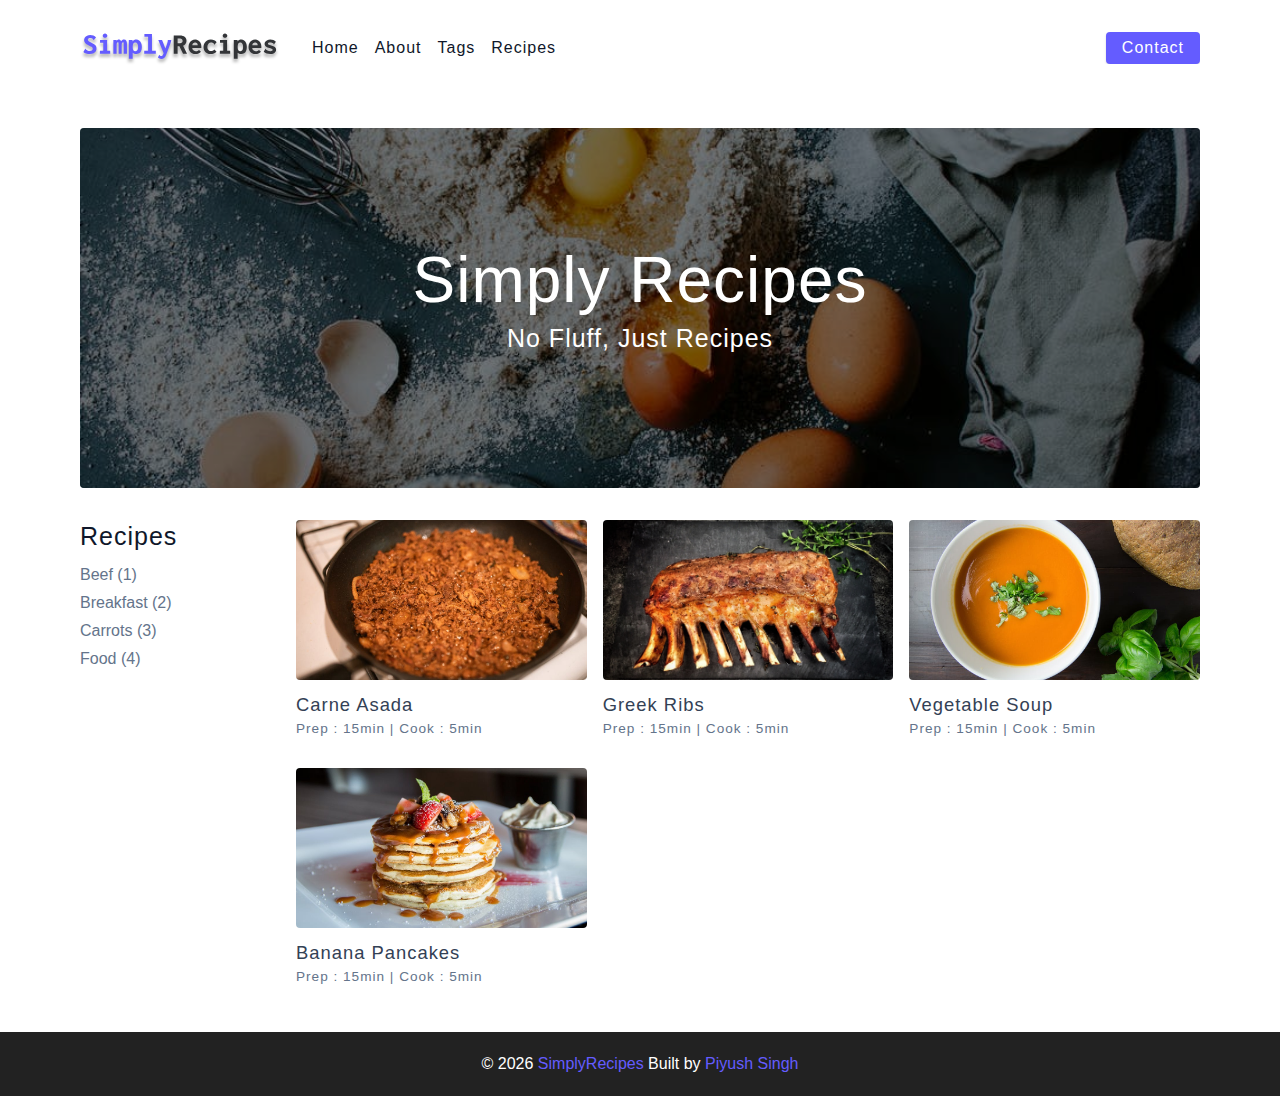
<file: index.html>
<!DOCTYPE html>
<html lang="en">

<head>
  <meta charset="UTF-8" />
  <meta http-equiv="X-UA-Compatible" content="IE=edge" />
  <meta name="viewport" content="width=device-width, initial-scale=1.0" />
  <title>Simply Recipes</title>
  <link rel="shortcut icon" href="./assets/favicon.ico" type="image/x-icon" />
  <link rel="stylesheet" href="./css/normalize.css" />
  <link rel="stylesheet" href="https://cdnjs.cloudflare.com/ajax/libs/font-awesome/5.14.0/css/all.min.css" />
  <link rel="stylesheet" href="./css/main.css" />
</head>

<body>
  <nav class="navbar">
    <div class="nav-center">
      <div class="nav-header">
        <a href="index.html" class="nav-logo">
          <img src="./assets/logo.svg" alt="simply recipes" />
        </a>
        <button class="nav-btn btn">
          <i class="fas fa-align-justify"></i>
        </button>
      </div>
      <div class="nav-links">
        <a href="index.html" class="nav-link"> home </a>
        <a href="about.html" class="nav-link"> about </a>
        <a href="tags.html" class="nav-link"> tags </a>
        <a href="recipes.html" class="nav-link"> recipes </a>

        <div class="nav-link contact-link">
          <a href="contact.html" class="btn"> contact </a>
        </div>
      </div>
    </div>
  </nav>

  <main class="page">
    <header class="hero">
      <div class="hero-container">
        <div class="hero-text">
          <h1>simply recipes</h1>
          <h4>no fluff, just recipes</h4>
        </div>
      </div>
    </header>
    <section class="recipes-container">
      <div class="tags-container">
        <h4>recipes</h4>
        <div class="tags-list">
          <a href="tag-template.html">Beef (1)</a>
          <a href="tag-template.html">Breakfast (2)</a>
          <a href="tag-template.html">Carrots (3)</a>
          <a href="tag-template.html">Food (4)</a>
        </div>
      </div>
      <div class="recipes-list">
        <a href="single-recipe.html" class="recipe">
          <img src="./assets/recipes/recipe-1.jpeg" class="img recipe-img" alt="" />
          <h5>Carne Asada</h5>
          <p>Prep : 15min | Cook : 5min</p>
        </a>
        <a href="single-recipe.html" class="recipe">
          <img src="./assets/recipes/recipe-2.jpeg" class="img recipe-img" alt="" />
          <h5>Greek Ribs</h5>
          <p>Prep : 15min | Cook : 5min</p>
        </a>
        <a href="single-recipe.html" class="recipe">
          <img src="./assets/recipes/recipe-3.jpeg" class="img recipe-img" alt="" />
          <h5>Vegetable Soup</h5>
          <p>Prep : 15min | Cook : 5min</p>
        </a>
        <a href="single-recipe.html" class="recipe">
          <img src="./assets/recipes/recipe-4.jpeg" class="img recipe-img" alt="" />
          <h5>Banana Pancakes</h5>
          <p>Prep : 15min | Cook : 5min</p>
        </a>
      </div>
    </section>
  </main>

  <footer class="page-footer">
    <p>
      &copy; <span id="date"></span>
      <span class="footer-logo">SimplyRecipes</span> Built by
      <a href="https://www.piyushsingh.com/">Piyush Singh</a>
    </p>
  </footer>
  <script src="./js/app.js"></script>
</body>

</html>
</file>
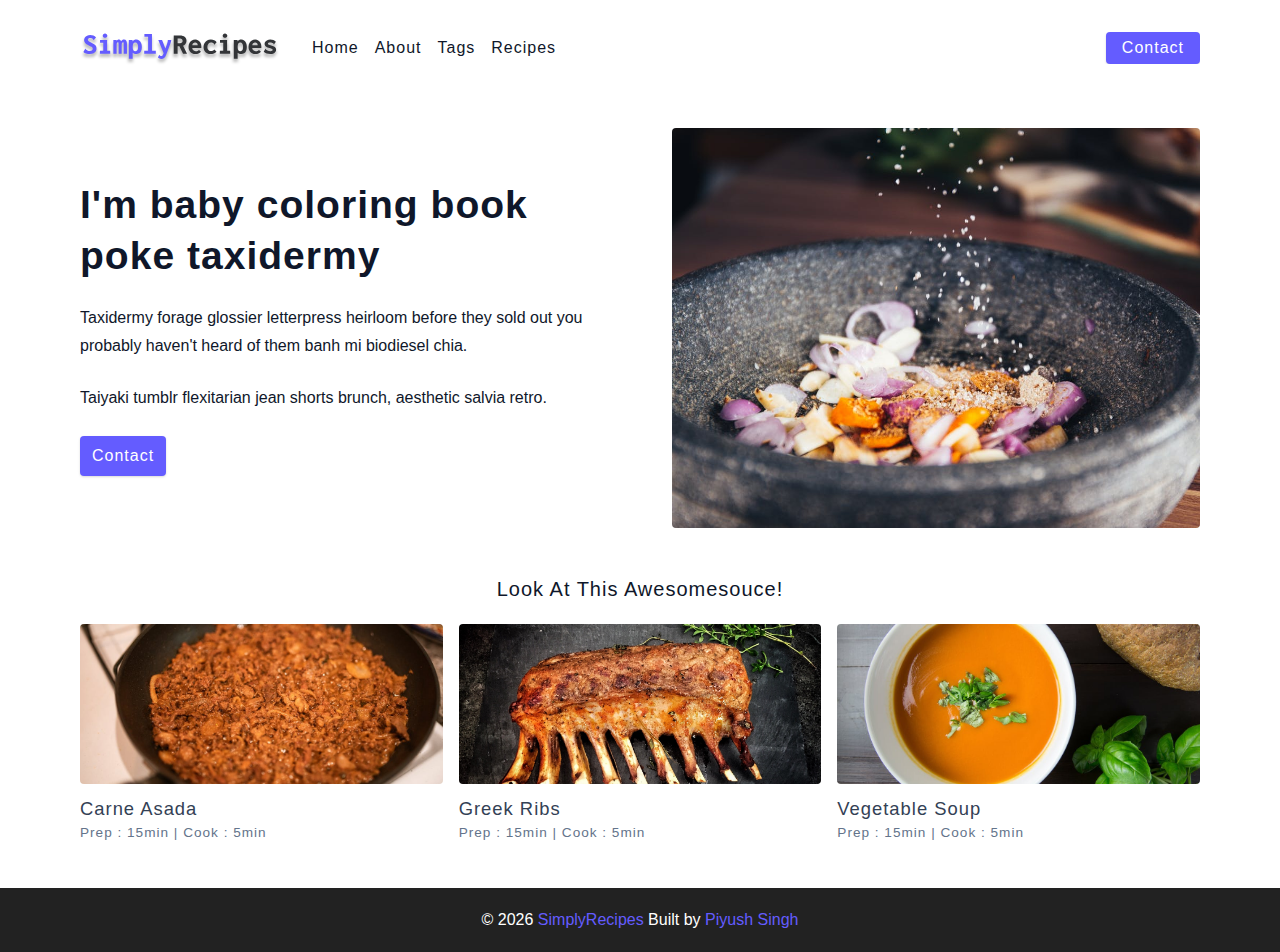
<file: about.html>
<!DOCTYPE html>
<html lang="en">

<head>
  <meta charset="UTF-8" />
  <meta http-equiv="X-UA-Compatible" content="IE=edge" />
  <meta name="viewport" content="width=device-width, initial-scale=1.0" />
  <title>About || Final</title>
  <link rel="shortcut icon" href="./assets/favicon.ico" type="image/x-icon" />
  <link rel="stylesheet" href="./css/normalize.css" />
  <link rel="stylesheet" href="https://cdnjs.cloudflare.com/ajax/libs/font-awesome/5.14.0/css/all.min.css" />
  <link rel="stylesheet" href="./css/main.css" />
</head>

<body>
  <nav class="navbar">
    <div class="nav-center">
      <div class="nav-header">
        <a href="index.html" class="nav-logo">
          <img src="./assets/logo.svg" alt="simply recipes" />
        </a>
        <button class="nav-btn btn">
          <i class="fas fa-align-justify"></i>
        </button>
      </div>
      <div class="nav-links">
        <a href="index.html" class="nav-link"> home </a>
        <a href="about.html" class="nav-link"> about </a>
        <a href="tags.html" class="nav-link"> tags </a>
        <a href="recipes.html" class="nav-link"> recipes </a>

        <div class="nav-link contact-link">
          <a href="contact.html" class="btn"> contact </a>
        </div>
      </div>
    </div>
  </nav>
  <main class="page">
    <section class="about-page">
      <article>
        <h2>I'm baby coloring book poke taxidermy</h2>
        <p>
          Taxidermy forage glossier letterpress heirloom before they sold out
          you probably haven't heard of them banh mi biodiesel chia.
        </p>
        <p>
          Taiyaki tumblr flexitarian jean shorts brunch, aesthetic salvia
          retro.
        </p>
        <a href="contact.html" class="btn"> contact </a>
      </article>
      <img src="./assets/about.jpeg" alt="Person Pouring Salt in Bowl" class="img about-img" />
    </section>
    <section class="featured-recipes">
      <h5 class="featured-title">Look At This Awesomesouce!</h5>
      <div class="recipes-list">
        <a href="single-recipe.html" class="recipe">
          <img src="./assets/recipes/recipe-1.jpeg" class="img recipe-img" alt="" />
          <h5>Carne Asada</h5>
          <p>Prep : 15min | Cook : 5min</p>
        </a>
        <a href="single-recipe.html" class="recipe">
          <img src="./assets/recipes/recipe-2.jpeg" class="img recipe-img" alt="" />
          <h5>Greek Ribs</h5>
          <p>Prep : 15min | Cook : 5min</p>
        </a>
        <a href="single-recipe.html" class="recipe">
          <img src="./assets/recipes/recipe-3.jpeg" class="img recipe-img" alt="" />
          <h5>Vegetable Soup</h5>
          <p>Prep : 15min | Cook : 5min</p>
        </a>
      </div>
    </section>
  </main>
  <footer class="page-footer">
    <p>
      &copy; <span id="date"></span>
      <span class="footer-logo">SimplyRecipes</span> Built by
      <a href="https://www.piyushsingh.com/">Piyush Singh</a>
    </p>
  </footer>
  <script src="./js/app.js"></script>
</body>

</html>
</file>
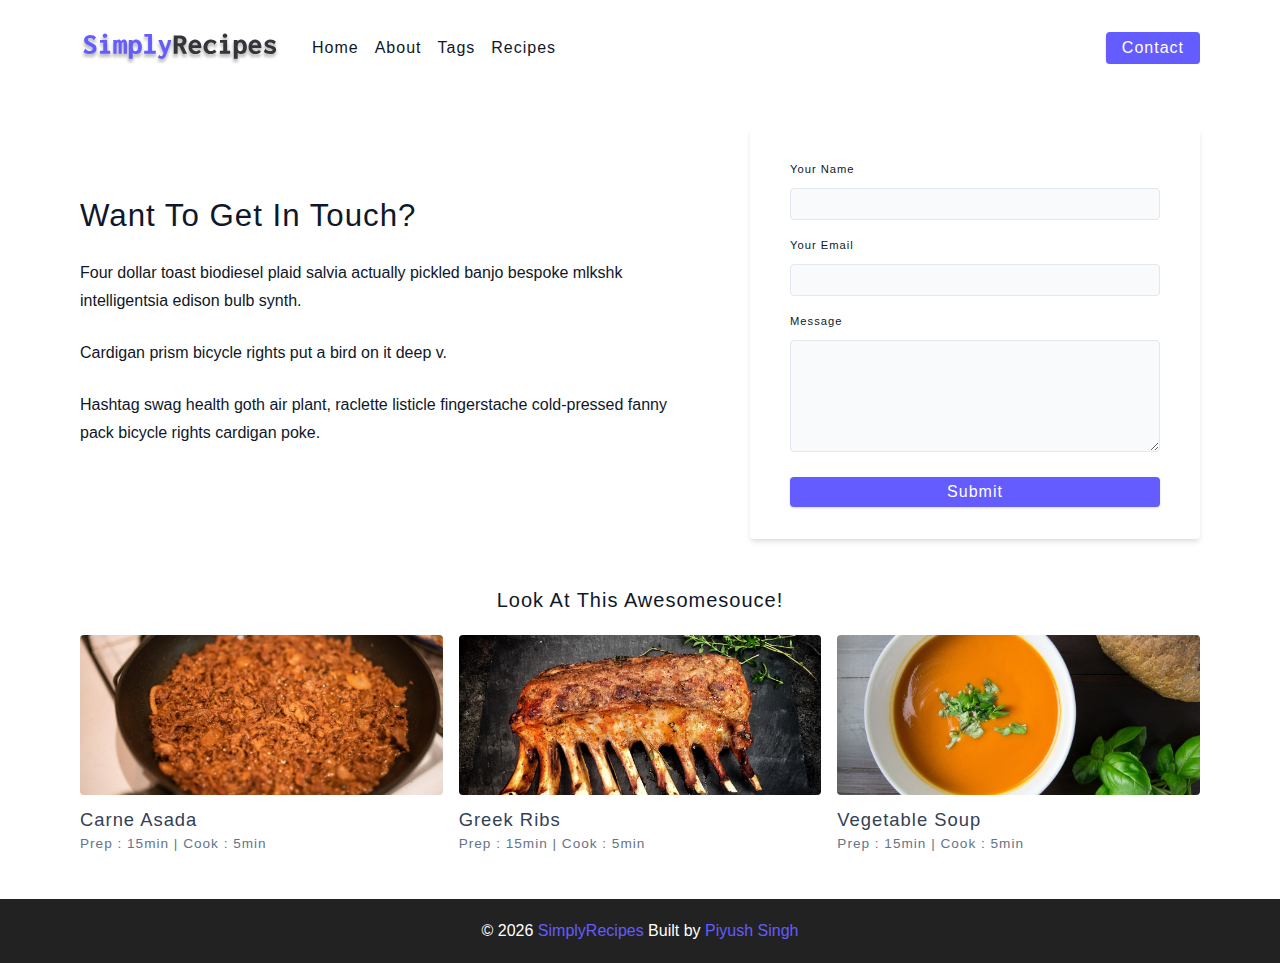
<file: contact.html>
<!DOCTYPE html>
<html lang="en">

<head>
  <meta charset="UTF-8" />
  <meta http-equiv="X-UA-Compatible" content="IE=edge" />
  <meta name="viewport" content="width=device-width, initial-scale=1.0" />
  <title>Contact || Final</title>
  <link rel="shortcut icon" href="./assets/favicon.ico" type="image/x-icon" />
  <link rel="stylesheet" href="./css/normalize.css" />
  <link rel="stylesheet" href="https://cdnjs.cloudflare.com/ajax/libs/font-awesome/5.14.0/css/all.min.css" />
  <link rel="stylesheet" href="./css/main.css" />
</head>

<body>
  <nav class="navbar">
    <div class="nav-center">
      <div class="nav-header">
        <a href="index.html" class="nav-logo">
          <img src="./assets/logo.svg" alt="simply recipes" />
        </a>
        <button class="nav-btn btn">
          <i class="fas fa-align-justify"></i>
        </button>
      </div>
      <div class="nav-links">
        <a href="index.html" class="nav-link"> home </a>
        <a href="about.html" class="nav-link"> about </a>
        <a href="tags.html" class="nav-link"> tags </a>
        <a href="recipes.html" class="nav-link"> recipes </a>

        <div class="nav-link contact-link">
          <a href="contact.html" class="btn"> contact </a>
        </div>
      </div>
    </div>
  </nav>
  <main class="page">
    <section class="contact-container">
      <article class="contact-info">
        <h3>Want To Get In Touch?</h3>
        <p>
          Four dollar toast biodiesel plaid salvia actually pickled banjo
          bespoke mlkshk intelligentsia edison bulb synth.
        </p>
        <p>Cardigan prism bicycle rights put a bird on it deep v.</p>
        <p>
          Hashtag swag health goth air plant, raclette listicle fingerstache
          cold-pressed fanny pack bicycle rights cardigan poke.
        </p>
      </article>
      <article>
        <form class="form contact-form">
          <div class="form-row">
            <label html="name" class="form-label">your name</label>
            <input type="text" name="name" id="name" class="form-input" />
          </div>
          <div class="form-row">
            <label html="email" class="form-label">your email</label>
            <input type="text" name="email" id="email" class="form-input" />
          </div>
          <div class="form-row">
            <label html="message" class="form-label">message</label>
            <textarea name="message" id="message" class="form-textarea"></textarea>
          </div>
          <button type="submit" class="btn btn-block">
            submit
          </button>
        </form>
      </article>
    </section>
    <section class="featured-recipes">
      <h5 class="featured-title">Look At This Awesomesouce!</h5>
      <div class="recipes-list">
        <a href="single-recipe.html" class="recipe">
          <img src="./assets/recipes/recipe-1.jpeg" class="img recipe-img" alt="" />
          <h5>Carne Asada</h5>
          <p>Prep : 15min | Cook : 5min</p>
        </a>
        <a href="single-recipe.html" class="recipe">
          <img src="./assets/recipes/recipe-2.jpeg" class="img recipe-img" alt="" />
          <h5>Greek Ribs</h5>
          <p>Prep : 15min | Cook : 5min</p>
        </a>
        <a href="single-recipe.html" class="recipe">
          <img src="./assets/recipes/recipe-3.jpeg" class="img recipe-img" alt="" />
          <h5>Vegetable Soup</h5>
          <p>Prep : 15min | Cook : 5min</p>
        </a>
      </div>
    </section>
  </main>
  <footer class="page-footer">
    <p>
      &copy; <span id="date"></span>
      <span class="footer-logo">SimplyRecipes</span> Built by
      <a href="https://www.piyushsingh.com/">Piyush Singh</a>
    </p>
  </footer>
  <script src="./js/app.js"></script>
</body>

</html>
</file>
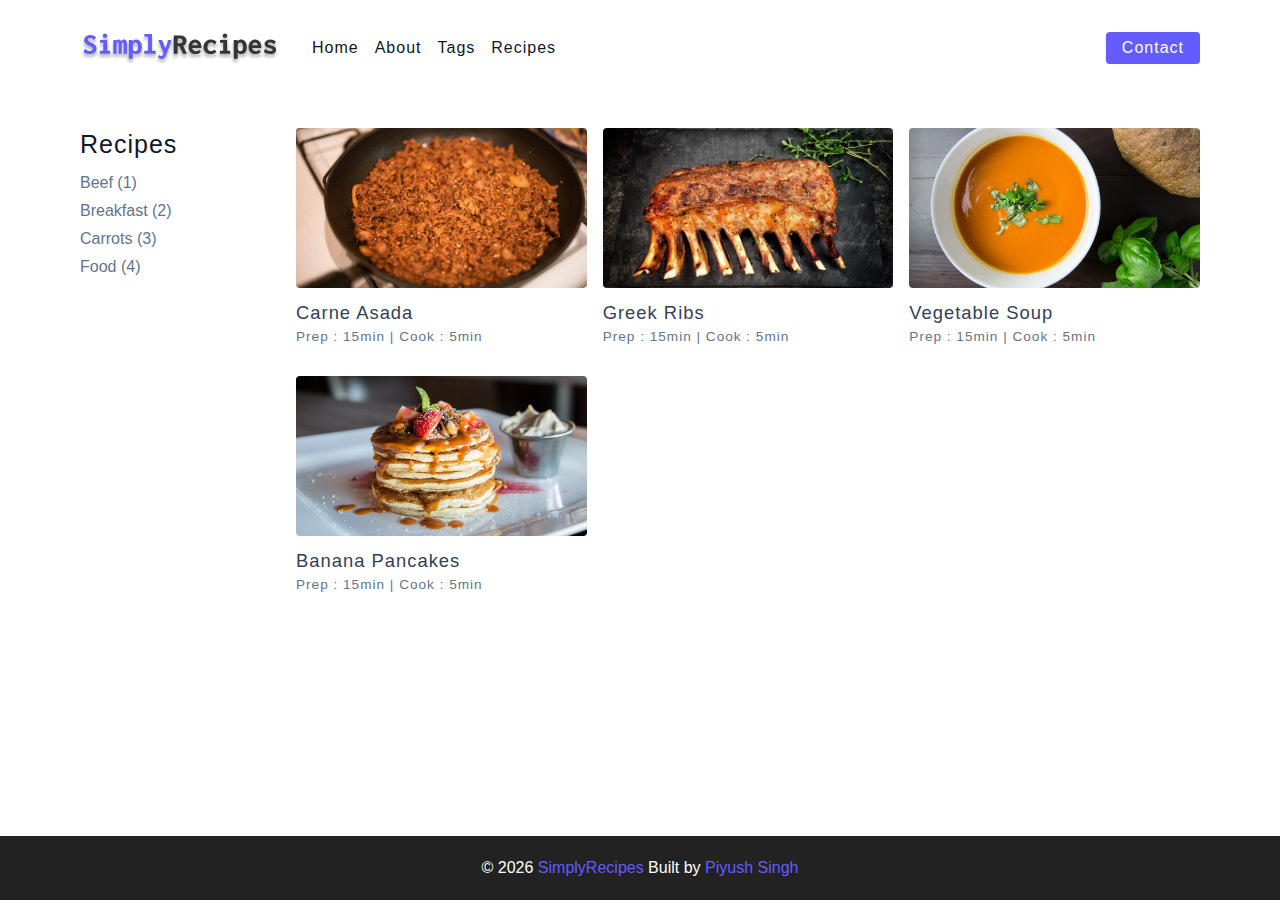
<file: recipes.html>
<!DOCTYPE html>
<html lang="en">

<head>
  <meta charset="UTF-8" />
  <meta http-equiv="X-UA-Compatible" content="IE=edge" />
  <meta name="viewport" content="width=device-width, initial-scale=1.0" />
  <title>Recipes || Final</title>
  <link rel="shortcut icon" href="./assets/favicon.ico" type="image/x-icon" />
  <link rel="stylesheet" href="./css/normalize.css" />
  <link rel="stylesheet" href="https://cdnjs.cloudflare.com/ajax/libs/font-awesome/5.14.0/css/all.min.css" />
  <link rel="stylesheet" href="./css/main.css" />
</head>

<body>
  <nav class="navbar">
    <div class="nav-center">
      <div class="nav-header">
        <a href="index.html" class="nav-logo">
          <img src="./assets/logo.svg" alt="simply recipes" />
        </a>
        <button class="nav-btn btn">
          <i class="fas fa-align-justify"></i>
        </button>
      </div>
      <div class="nav-links">
        <a href="index.html" class="nav-link"> home </a>
        <a href="about.html" class="nav-link"> about </a>
        <a href="tags.html" class="nav-link"> tags </a>
        <a href="recipes.html" class="nav-link"> recipes </a>

        <div class="nav-link contact-link">
          <a href="contact.html" class="btn"> contact </a>
        </div>
      </div>
    </div>
  </nav>
  <main class="page">
    <section class="recipes-container">
      <div class="tags-container">
        <h4>recipes</h4>
        <div class="tags-list">
          <a href="tag-template.html">Beef (1)</a>
          <a href="tag-template.html">Breakfast (2)</a>
          <a href="tag-template.html">Carrots (3)</a>
          <a href="tag-template.html">Food (4)</a>
        </div>
      </div>
      <div class="recipes-list">
        <a href="single-recipe.html" class="recipe">
          <img src="./assets/recipes/recipe-1.jpeg" class="img recipe-img" alt="" />
          <h5>Carne Asada</h5>
          <p>Prep : 15min | Cook : 5min</p>
        </a>
        <a href="single-recipe.html" class="recipe">
          <img src="./assets/recipes/recipe-2.jpeg" class="img recipe-img" alt="" />
          <h5>Greek Ribs</h5>
          <p>Prep : 15min | Cook : 5min</p>
        </a>
        <a href="single-recipe.html" class="recipe">
          <img src="./assets/recipes/recipe-3.jpeg" class="img recipe-img" alt="" />
          <h5>Vegetable Soup</h5>
          <p>Prep : 15min | Cook : 5min</p>
        </a>
        <a href="single-recipe.html" class="recipe">
          <img src="./assets/recipes/recipe-4.jpeg" class="img recipe-img" alt="" />
          <h5>Banana Pancakes</h5>
          <p>Prep : 15min | Cook : 5min</p>
        </a>
      </div>
    </section>
  </main>
  <footer class="page-footer">
    <p>
      &copy; <span id="date"></span>
      <span class="footer-logo">SimplyRecipes</span> Built by
      <a href="https://www.piyushsingh.com/">Piyush Singh</a>
    </p>
  </footer>
  <script src="./js/app.js"></script>
</body>

</html>
</file>
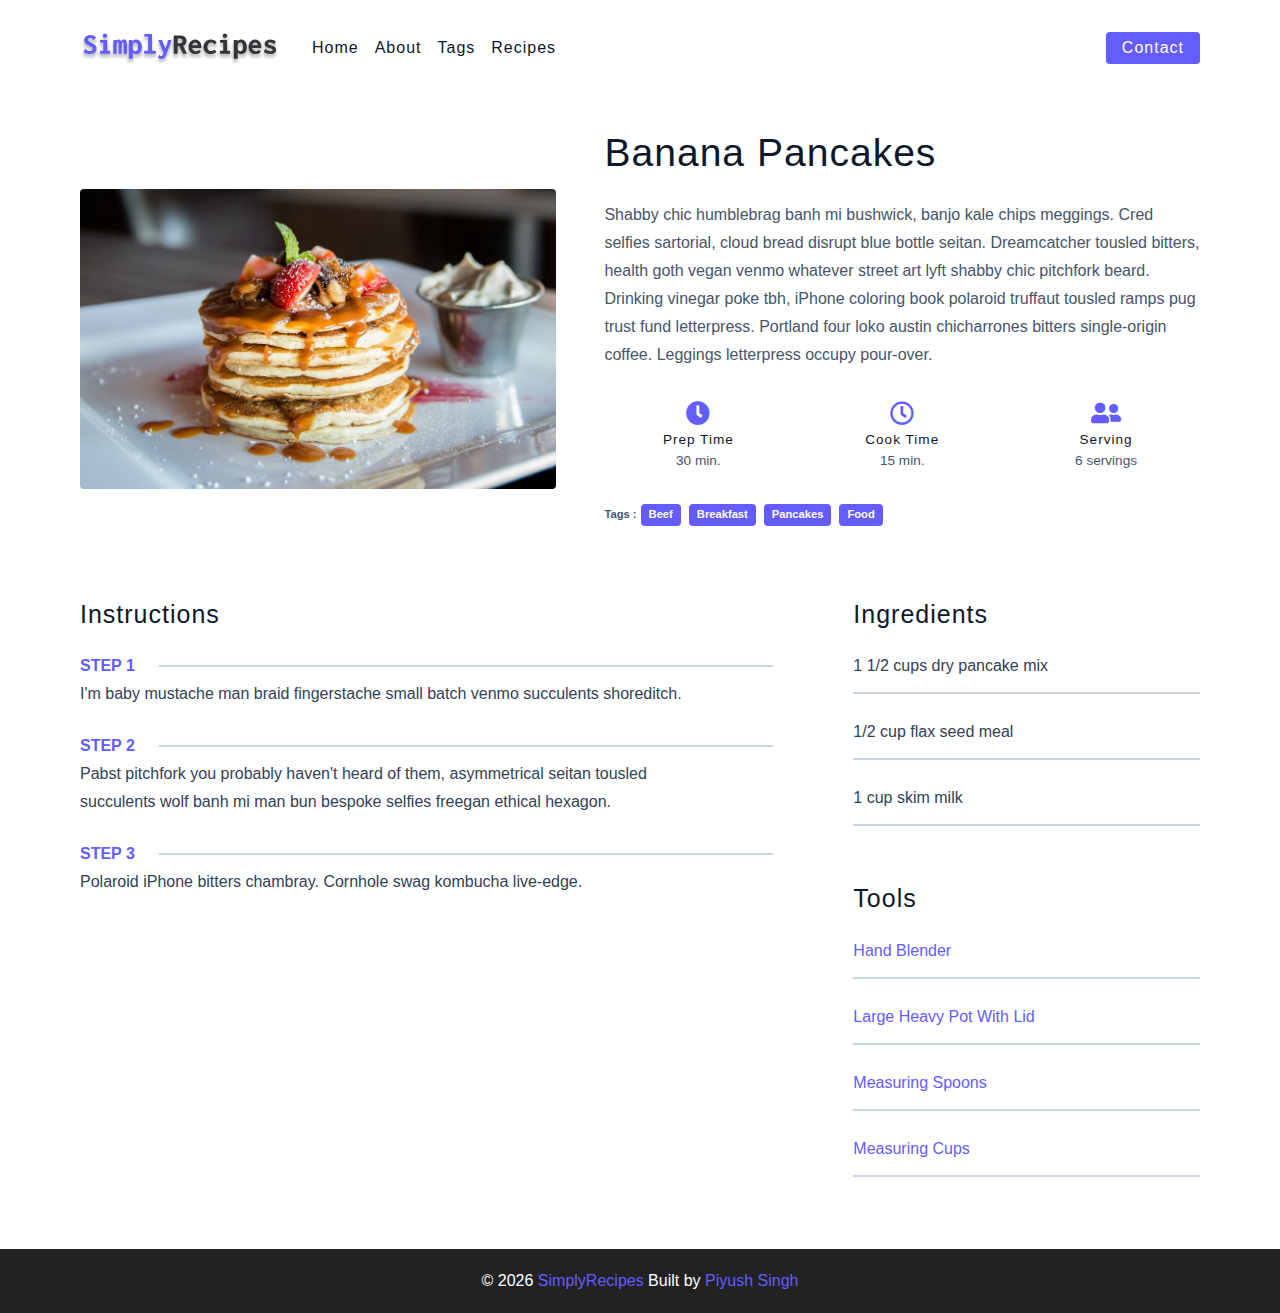
<file: single-recipe.html>
<!DOCTYPE html>
<html lang="en">
  <head>
    <meta charset="UTF-8" />
    <meta http-equiv="X-UA-Compatible" content="IE=edge" />
    <meta name="viewport" content="width=device-width, initial-scale=1.0" />
    <title>Single Recipe || Final</title>
    <link rel="shortcut icon" href="./assets/favicon.ico" type="image/x-icon" />
    <link rel="stylesheet" href="./css/normalize.css" />
    <link
      rel="stylesheet"
      href="https://cdnjs.cloudflare.com/ajax/libs/font-awesome/5.14.0/css/all.min.css" />
    <link rel="stylesheet" href="./css/main.css" />
  </head>
  <body>
    <nav class="navbar">
      <div class="nav-center">
        <div class="nav-header">
          <a href="index.html" class="nav-logo">
            <img src="./assets/logo.svg" alt="simply recipes" />
          </a>
          <button class="nav-btn btn">
            <i class="fas fa-align-justify"></i>
          </button>
        </div>
        <div class="nav-links">
          <a href="index.html" class="nav-link"> home </a>
          <a href="about.html" class="nav-link"> about </a>
          <a href="tags.html" class="nav-link"> tags </a>
          <a href="recipes.html" class="nav-link"> recipes </a>

          <div class="nav-link contact-link">
            <a href="contact.html" class="btn"> contact </a>
          </div>
        </div>
      </div>
    </nav>
    <main class="page">
      <div class="recipe-page">
        <section class="recipe-hero">
          <img
            src="./assets/recipes/recipe-4.jpeg"
            class="img recipe-hero-img"
          />
          <article class="recipe-info">
            <h2>Banana Pancakes</h2>
            <p>
              Shabby chic humblebrag banh mi bushwick, banjo kale chips
              meggings. Cred selfies sartorial, cloud bread disrupt blue bottle
              seitan. Dreamcatcher tousled bitters, health goth vegan venmo
              whatever street art lyft shabby chic pitchfork beard. Drinking
              vinegar poke tbh, iPhone coloring book polaroid truffaut tousled
              ramps pug trust fund letterpress. Portland four loko austin
              chicharrones bitters single-origin coffee. Leggings letterpress
              occupy pour-over.
            </p>
            <div class="recipe-icons">
              <article>
                <i class="fas fa-clock"></i>
                <h5>prep time</h5>
                <p>30 min.</p>
              </article>
              <article>
                <i class="far fa-clock"></i>
                <h5>cook time</h5>
                <p>15 min.</p>
              </article>
              <article>
                <i class="fas fa-user-friends"></i>
                <h5>serving</h5>
                <p>6 servings</p>
              </article>
            </div>
            <p class="recipe-tags">
              Tags : <a href="tag-template.html">beef</a>
              <a href="tag-template.html">breakfast</a>
              <a href="tag-template.html">pancakes</a>
              <a href="tag-template.html">food</a>
            </p>
          </article>
        </section>
        <section class="recipe-content">
          <article>
            <h4>instructions</h4>
            <div class="single-instruction">
              <header>
                <p>step 1</p>
                <div></div>
              </header>
              <p>
                I'm baby mustache man braid fingerstache small batch venmo
                succulents shoreditch.
              </p>
            </div>
            <div class="single-instruction">
              <header>
                <p>step 2</p>
                <div></div>
              </header>
              <p>
                Pabst pitchfork you probably haven't heard of them, asymmetrical
                seitan tousled succulents wolf banh mi man bun bespoke selfies
                freegan ethical hexagon.
              </p>
            </div>
            <div class="single-instruction">
              <header>
                <p>step 3</p>
                <div></div>
              </header>
              <p>
                Polaroid iPhone bitters chambray. Cornhole swag kombucha
                live-edge.
              </p>
            </div>
          </article>
          <article class="second-column">
            <div>
              <h4>ingredients</h4>
              <p class="single-ingredient">1 1/2 cups dry pancake mix</p>
              <p class="single-ingredient">1/2 cup flax seed meal</p>
              <p class="single-ingredient">1 cup skim milk</p>
            </div>
            <div>
              <h4>tools</h4>
              <p class="single-tool">Hand Blender</p>
              <p class="single-tool">Large Heavy Pot With Lid</p>
              <p class="single-tool">Measuring Spoons</p>
              <p class="single-tool">Measuring Cups</p>
            </div>
          </article>
        </section>
      </div>
    </main>
    <footer class="page-footer">
      <p>
        &copy; <span id="date"></span>
        <span class="footer-logo">SimplyRecipes</span> Built by
        <a href="https://www.piyushsingh.com/">Piyush Singh</a>
      </p>
    </footer>
    <script src="./js/app.js"></script>
  </body>
</html>
</file>
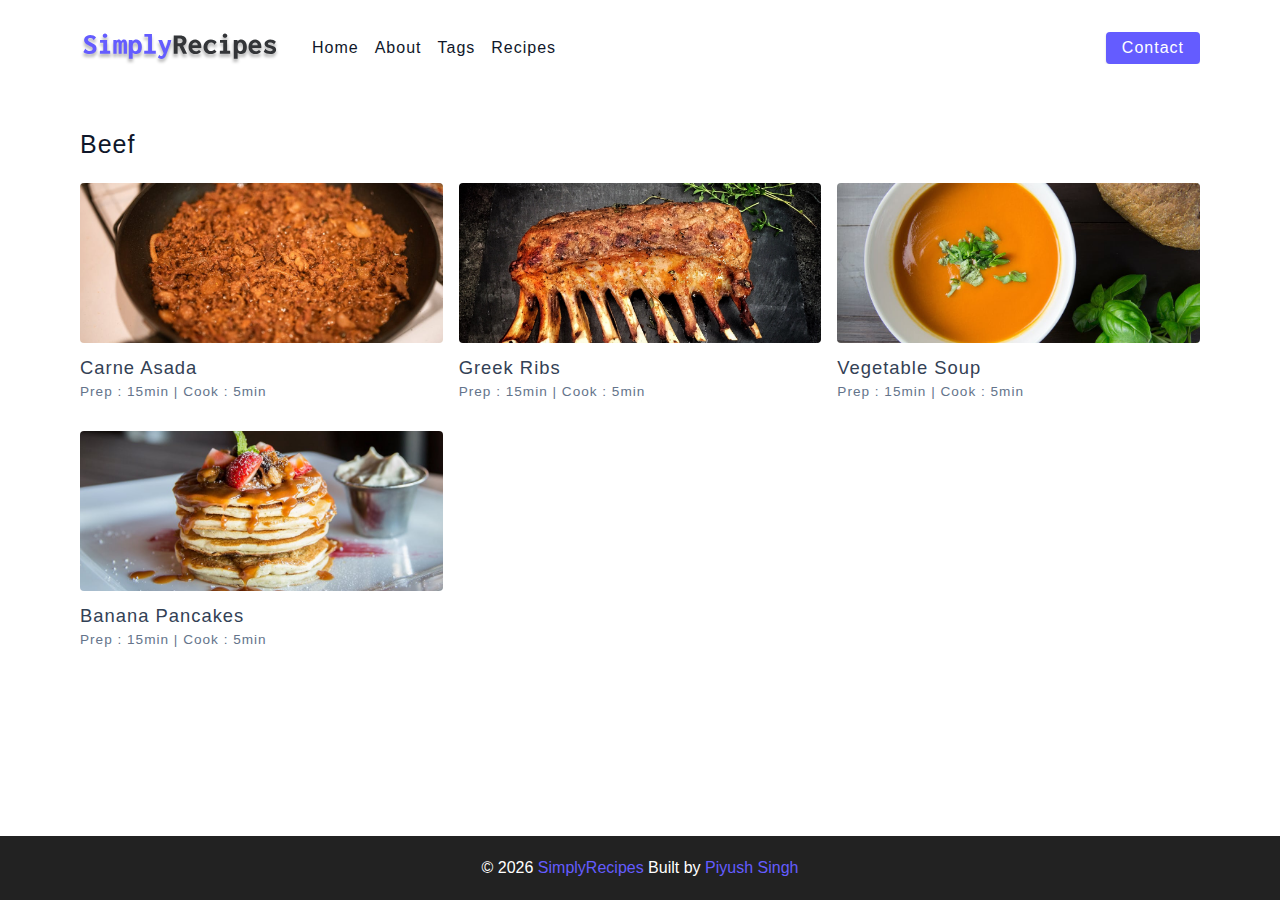
<file: tag-template.html>
<!DOCTYPE html>
<html lang="en">

<head>
  <meta charset="UTF-8" />
  <meta http-equiv="X-UA-Compatible" content="IE=edge" />
  <meta name="viewport" content="width=device-width, initial-scale=1.0" />
  <title>Recipe Template || Final</title>
  <link rel="shortcut icon" href="./assets/favicon.ico" type="image/x-icon" />
  <link rel="stylesheet" href="./css/normalize.css" />
  <link rel="stylesheet" href="https://cdnjs.cloudflare.com/ajax/libs/font-awesome/5.14.0/css/all.min.css" />
  <link rel="stylesheet" href="./css/main.css" />
</head>

<body>
  <nav class="navbar">
    <div class="nav-center">
      <div class="nav-header">
        <a href="index.html" class="nav-logo">
          <img src="./assets/logo.svg" alt="simply recipes" />
        </a>
        <button class="nav-btn btn">
          <i class="fas fa-align-justify"></i>
        </button>
      </div>
      <div class="nav-links">
        <a href="index.html" class="nav-link"> home </a>
        <a href="about.html" class="nav-link"> about </a>
        <a href="tags.html" class="nav-link"> tags </a>
        <a href="recipes.html" class="nav-link"> recipes </a>

        <div class="nav-link contact-link">
          <a href="contact.html" class="btn"> contact </a>
        </div>
      </div>
    </div>
  </nav>
  <main class="page">
    <div class="featured-recipes">
      <h4>Beef</h4>
      <div class="recipes-list">
        <a href="single-recipe.html" class="recipe">
          <img src="./assets/recipes/recipe-1.jpeg" class="img recipe-img" alt="" />
          <h5>Carne Asada</h5>
          <p>Prep : 15min | Cook : 5min</p>
        </a>
        <a href="single-recipe.html" class="recipe">
          <img src="./assets/recipes/recipe-2.jpeg" class="img recipe-img" alt="" />
          <h5>Greek Ribs</h5>
          <p>Prep : 15min | Cook : 5min</p>
        </a>
        <a href="single-recipe.html" class="recipe">
          <img src="./assets/recipes/recipe-3.jpeg" class="img recipe-img" alt="" />
          <h5>Vegetable Soup</h5>
          <p>Prep : 15min | Cook : 5min</p>
        </a>
        <a href="single-recipe.html" class="recipe">
          <img src="./assets/recipes/recipe-4.jpeg" class="img recipe-img" alt="" />
          <h5>Banana Pancakes</h5>
          <p>Prep : 15min | Cook : 5min</p>
        </a>
      </div>
    </div>

  </main>
  <footer class="page-footer">
    <p>
      &copy; <span id="date"></span>
      <span class="footer-logo">SimplyRecipes</span> Built by
      <a href="https://www.piyushsingh.com/">Piyush Singh</a>
    </p>
  </footer>
  <script src="./js/app.js"></script>
</body>

</html>
</file>
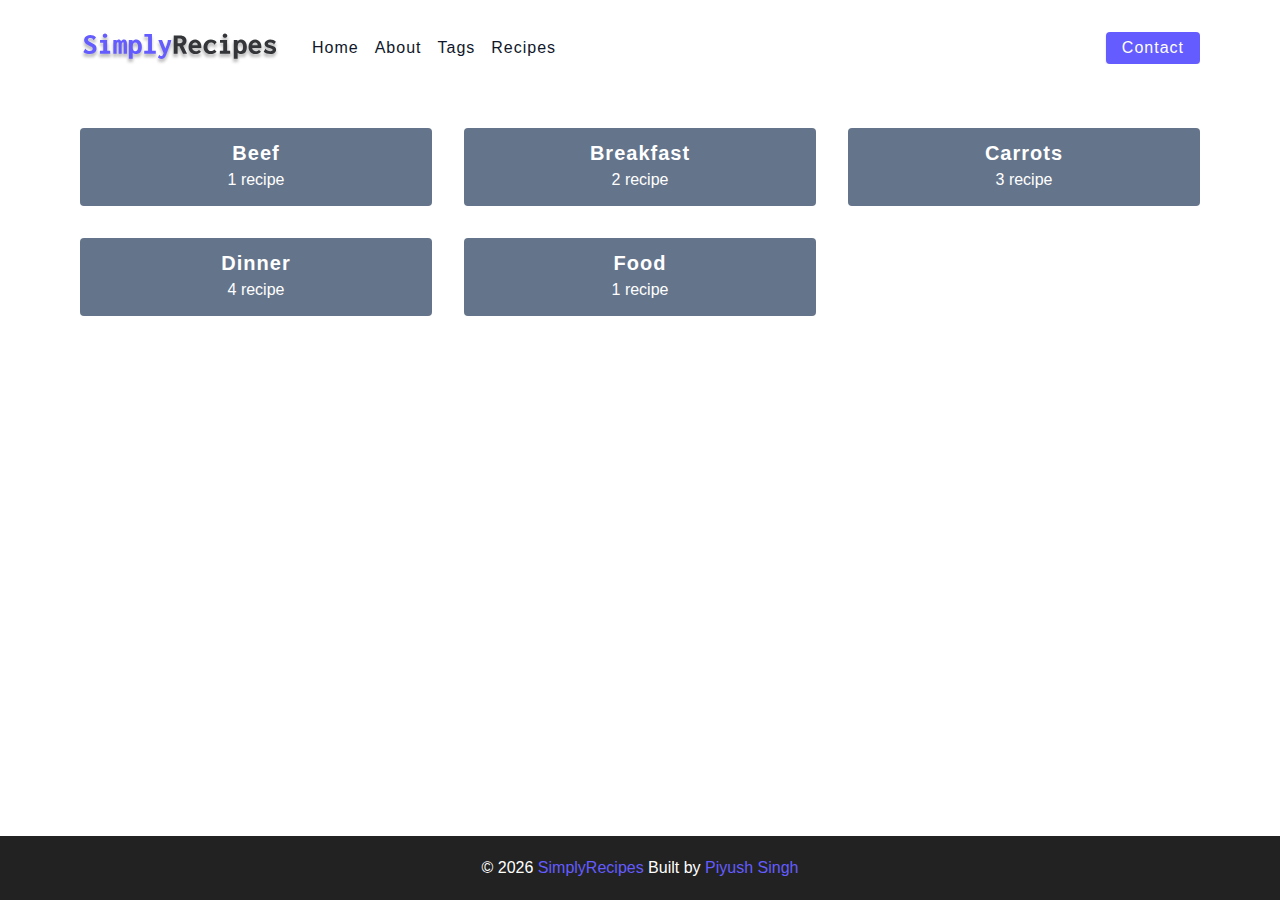
<file: tags.html>
<!DOCTYPE html>
<html lang="en">
  <head>
    <meta charset="UTF-8" />
    <meta http-equiv="X-UA-Compatible" content="IE=edge" />
    <meta name="viewport" content="width=device-width, initial-scale=1.0" />
    <title>Tags || Final</title>
    <link rel="shortcut icon" href="./assets/favicon.ico" type="image/x-icon" />
    <link rel="stylesheet" href="./css/normalize.css" />
    <link
      rel="stylesheet"
      href="https://cdnjs.cloudflare.com/ajax/libs/font-awesome/5.14.0/css/all.min.css"
    />
    <link rel="stylesheet" href="./css/main.css" />
  </head>
  <body>
    <nav class="navbar">
      <div class="nav-center">
        <div class="nav-header">
          <a href="index.html" class="nav-logo">
            <img src="./assets/logo.svg" alt="simply recipes" />
          </a>
          <button class="nav-btn btn">
            <i class="fas fa-align-justify"></i>
          </button>
        </div>
        <div class="nav-links">
          <a href="index.html" class="nav-link"> home </a>
          <a href="about.html" class="nav-link"> about </a>
          <a href="tags.html" class="nav-link"> tags </a>
          <a href="recipes.html" class="nav-link"> recipes </a>

          <div class="nav-link contact-link">
            <a href="contact.html" class="btn"> contact </a>
          </div>
        </div>
      </div>
    </nav>
    <main class="page">
         <section class="tags-wrapper">
              <a href="tag-template.html" class="tag">
                <h5>beef</h5>
                <p>1 recipe</p>
              </a>
              <a href="tag-template.html" class="tag">
                <h5>breakfast</h5>
                <p>2 recipe</p>
              </a>
              <a href="tag-template.html" class="tag">
                <h5>carrots</h5>
                <p>3 recipe</p>
              </a>
              <a href="tag-template.html" class="tag">
                <h5>dinner</h5>
                <p>4 recipe</p>
              </a>
              <a href="tag-template.html" class="tag">
                <h5>food</h5>
                <p>1 recipe</p>
              </a>
        </section>
    </main>
    <footer class="page-footer">
      <p>
        &copy; <span id="date"></span>
        <span class="footer-logo">SimplyRecipes</span> Built by
        <a href="https://www.piyushsingh.com/">Piyush Singh</a>
      </p>
    </footer>
    <script src="./js/app.js"></script>
  </body>
</html>
</file>
<file: css/main.css>
*,
::after,
::before {
  box-sizing: border-box;
}


@import url('https://fonts.googleapis.com/css2?family=Roboto:wght@400;500;600&family=Montserrat&display=swap');
html {
  font-size: 100%;
} 

body {
  background-color: #fff;
  font-family: var(--bodyFont);
  font-weight: 400;
  line-height: 1.75;
  color: var(--textColor);
}

p {
  margin-top: 0;
  margin-bottom: 1.5rem;
  max-width: 40em;
}

h1,
h2,
h3,
h4,
h5 {
  margin: 0;
  margin-bottom: 1.38rem;
  font-family: var(--headingFont);
  font-weight: 400;
  line-height: 1.3;
  text-transform: capitalize;
  letter-spacing: var(--letterSpacing);
}

h1 {
  margin-top: 0;
  font-size: 3.052rem;
}

h2 {
  font-size: 2.441rem;
}

h3 {
  font-size: 1.953rem;
}

h4 {
  font-size: 1.563rem;
}

h5 {
  font-size: 1.25rem;
}

small,
.text-small {
  font-size: var(--smallText);
}

a {
  text-decoration: none;
}
ul {
  list-style-type: none;
  padding: 0;
}

.img {
  width: 100%;
  display: block;
  object-fit: cover;
}

.btn {
  cursor: pointer;
  color: var(--white);
  background: var(--primary-500);
  border: transparent;
  border-radius: var(--borderRadius);
  letter-spacing: var(--letterSpacing);
  padding: 0.375rem 0.75rem;
  box-shadow: var(--shadow-1);
  transition: var(--transtion);
  text-transform: capitalize;
  display: inline-block;
}
.btn:hover {
  background: var(--primary-700);
  box-shadow: var(--shadow-3);
}
.btn-hipster {
  color: var(--primary-500);
  background: var(--primary-200);
}
.btn-hipster:hover {
  color: var(--primary-200);
  background: var(--primary-700);
}
.btn-block {
  width: 100%;
}

.alert {
  padding: 0.375rem 0.75rem;
  margin-bottom: 1rem;
  border-color: transparent;
  border-radius: var(--borderRadius);
}

.alert-danger {
  color: var(--red-dark);
  background: var(--red-light);
}
.alert-success {
  color: var(--green-dark);
  background: var(--green-light);
}

.form {
  width: 90vw;
  max-width: var(--fixed-width);
  background: var(--white);
  border-radius: var(--borderRadius);
  box-shadow: var(--shadow-2);
  padding: 2rem 2.5rem;
  margin: 3rem auto;
}
.form-label {
  display: block;
  font-size: var(--smallText);
  margin-bottom: 0.5rem;
  text-transform: capitalize;
  letter-spacing: var(--letterSpacing);
}
.form-input,
.form-textarea {
  width: 100%;
  padding: 0.375rem 0.75rem;
  border-radius: var(--borderRadius);
  background: var(--backgroundColor);
  border: 1px solid var(--grey-200);
}

.form-row {
  margin-bottom: 1rem;
}

.form-textarea {
  height: 7rem;
}
::placeholder {
  font-family: inherit;
  color: var(--grey-400);
}
.form-alert {
  color: var(--red-dark);
  letter-spacing: var(--letterSpacing);
  text-transform: capitalize;
}

@keyframes spinner {
  to {
    transform: rotate(360deg);
  }
}


:root {
  --primary-100: #e2e0ff;
  --primary-200: #c1beff;
  --primary-300: #a29dff;
  --primary-400: #837dff;
  --primary-500: #645cff;
  --primary-600: #504acc;
  --primary-700: #3c3799;
  --primary-800: #282566;
  --primary-900: #141233;

  --grey-50: #f8fafc;
  --grey-100: #f1f5f9;
  --grey-200: #e2e8f0;
  --grey-300: #cbd5e1;
  --grey-400: #94a3b8;
  --grey-500: #64748b;
  --grey-600: #475569;
  --grey-700: #334155;
  --grey-800: #1e293b;
  --grey-900: #0f172a;
  --black: #222;
  --white: #fff;
  --red-light: #f8d7da;
  --red-dark: #842029;
  --green-light: #d1e7dd;
  --green-dark: #0f5132;

  --headingFont: 'Roboto', sans-serif;
  --bodyFont: 'Nunito', sans-serif;
  --smallText: 0.7em;
  --backgroundColor: var(--grey-50);
  --textColor: var(--grey-900);
  --borderRadius: 0.25rem;
  --letterSpacing: 1px;
  --transition: 0.3s ease-in-out all;
  --max-width: 1120px;
  --fixed-width: 600px;

  --shadow-1: 0 1px 3px 0 rgba(0, 0, 0, 0.1), 0 1px 2px 0 rgba(0, 0, 0, 0.06);
  --shadow-2: 0 4px 6px -1px rgba(0, 0, 0, 0.1),
    0 2px 4px -1px rgba(0, 0, 0, 0.06);
  --shadow-3: 0 10px 15px -3px rgba(0, 0, 0, 0.1),
    0 4px 6px -2px rgba(0, 0, 0, 0.05);
  --shadow-4: 0 20px 25px -5px rgba(0, 0, 0, 0.1),
    0 10px 10px -5px rgba(0, 0, 0, 0.04);
}
.loading {
  width: 6rem;
  height: 6rem;
  border: 5px solid var(--grey-400);
  border-radius: 50%;
  border-top-color: var(--primary-500);
  animation: spinner 0.6s linear infinite;
}
.loading {
  margin: 0 auto;
}

.title {
  text-align: center;
}

.title-underline {
  background: var(--primary-500);
  width: 7rem;
  height: 0.25rem;
  margin: 0 auto;
  margin-top: -1rem;
}

.navbar {
  display: flex;
  align-items: center;
  justify-content: center;
}
.nav-center {
  width: 90vw;
  max-width: var(--max-width);
}
.nav-header {
  height: 6rem;
  display: flex;
  justify-content: space-between;
  align-items: center;
}
.nav-header img {
  width: 200px;
}
.nav-logo {
  display: flex;
  align-items: flex-end;
}

.nav-btn {
  padding: 0.15rem 0.75rem;
}
.nav-btn i {
  font-size: 1.25rem;
}
.nav-links {
  height: 0;
  overflow: hidden;
  display: flex;
  flex-direction: column;
  transition: var(--transition);
}
.show-links {
  height: 23.9375rem;
}

.nav-link {
  display: block;
  text-align: center;
  font-size: 1.25rem;
  text-transform: capitalize;
  color: var(--grey-900);
  letter-spacing: var(--letterSpacing);
  padding: 1rem 0;
  border-top: 1px solid var(--grey-500);
  transition: var(--transition);
}
.nav-link:hover {
  color: var(--primary-500);
}

.contact-link a {
  padding: 0.15rem 1rem;
}

@media screen and (min-width: 992px) {
  .navbar {
    height: 6rem;
  }
  .nav-center {
    display: flex;
    align-items: center;
  }
  .nav-header {
    padding: 0;
    margin-right: 2rem;
    height: auto;
  }

  .nav-btn {
    display: none;
  }
  .nav-links {
    height: auto !important;
    flex-direction: row;
    align-items: center;
    width: 100%;
  }
  .nav-link {
    padding: 0;
    border-top: none;
    margin-right: 1rem;
    font-size: 1rem;
  }
  .contact-link {
    margin-right: 0;
    margin-left: auto;
  }
}


.page {
  width: 90vw;
  max-width: var(--max-width);
  margin: 0 auto;
}
.page {
  padding-top: 2rem;
  min-height: calc(100vh - (6rem + 4rem));
}


.page-footer {
  text-align: center;
  height: 4rem;
  display: flex;
  align-items: center;
  justify-content: center;
  background: var(--black);
  color: var(--white);
}
.page-footer h5 {
  margin-top: 0;
  margin-bottom: 0;
}
.page-footer p {
  margin-bottom: 0;
}
.page-footer .footer-logo,
.page-footer a {
  color: var(--primary-500);
}

.hero {
  height: 40vh;
  position: relative;
  margin-bottom: 2rem;
  background: url('../assets/main.jpeg') center/cover no-repeat;
  border-radius: var(--borderRadius);
}
.hero-container {
  position: absolute;
  top: 0;
  left: 0;
  width: 100%;
  height: 100%;
  display: flex;
  align-items: center;
  justify-content: center;
  background: rgba(0, 0, 0, 0.4);
  border-radius: var(--borderRadius);
}
.hero-text {
  color: var(--white);
  text-align: center;
}

@media only screen and (min-width: 768px) {
  .hero-text h1 {
    font-size: 4rem;
    margin-bottom: 0;
  }
}

.recipes-container {
  display: grid;
  gap: 2rem 1rem;
}

.recipes-list {
  display: grid;
  gap: 2rem 1rem;
  padding-bottom: 3rem;
}
.tags-container {
  order: 1;
  display: flex;
  flex-direction: column;
  padding-bottom: 3rem;
}
.tags-container h4 {
  margin-bottom: 0.5rem;
  font-weight: 500;
}
.tags-list {
  display: grid;
  grid-template-columns: 1fr 1fr 1fr;
}
.tags-list a {
  text-transform: capitalize;
  display: block;
  color: var(--grey-500);
  transition: var(--transition);
}
.tags-list a:hover {
  color: var(--primary-500);
}
.recipe {
  display: block;
}
.recipe-img {
  height: 15rem;
  border-radius: var(--borderRadius);
  margin-bottom: 1rem;
}
.recipe h5 {
  margin-bottom: 0;
  margin-top: 0.25rem;
  line-height: 1;
  color: var(--grey-700);
}
.recipe p {
  margin-bottom: 0;
  line-height: 1;
  color: var(--grey-500);
  margin-top: 0.5rem;
  letter-spacing: var(--letterSpacing);
}
@media screen and (min-width: 576px) {
  .recipes-list {
    grid-template-columns: 1fr 1fr;
  }
  .recipe-img {
    height: 10rem;
  }
}

@media screen and (min-width: 992px) {
  .recipes-container {
    grid-template-columns: 200px 1fr;
    gap: 1rem;
  }
  .recipes-list {
    grid-template-columns: 1fr 1fr;
  }

  .recipe p {
    font-size: 0.85rem;
  }
  .tags-container {
    order: 0;
  }
  .tags-list {
    display: grid;
    grid-template-columns: 1fr;
  }
}

@media screen and (min-width: 1200px) {
  .recipe h5 {
    font-size: 1.15rem;
  }
  .recipes-list {
    grid-template-columns: 1fr 1fr 1fr;
  }
}

.error-page {
  text-align: center;
  padding-top: 5rem;
}
.error-page h1 {
  font-size: 9rem;
}

.about-page h2 {
  text-transform: none;
  font-weight: bold;
}
.about-page {
  display: grid;
  gap: 2rem 4rem;
  padding-bottom: 3rem;
}
.about-img {
  border-radius: var(--borderRadius);
  height: 300px;
}

@media screen and (min-width: 992px) {
  .about-page {
    grid-template-columns: 1fr 1fr;
    grid-template-rows: 400px;
    align-items: center;
  }
  .about-img {
    height: 100%;
  }
}

.featured-title {
  text-align: center;
}

.contact-form {
  width: 100%;
  margin: 0;
}
.contact-container {
  display: grid;
  gap: 2rem 3rem;
  padding-bottom: 3rem;
}
@media screen and (min-width: 992px) {
  .contact-container {
    grid-template-columns: 1fr 450px;
    align-items: center;
  }
}


.tags-wrapper {
  display: grid;
  gap: 2rem;
  padding-bottom: 3rem;
}
.tag {
  background: var(--grey-500);
  border-radius: var(--borderRadius);
  text-align: center;
  color: var(--white);
  transition: var(--transition);
  padding: 0.75rem 0;
}
.tag:hover {
  background: var(--primary-500);
}
.tag h5,
.tag p {
  margin-bottom: 0;
}
.tag h5 {
  font-weight: 600;
}
@media screen and (min-width: 576px) {
  .tags-wrapper {
    grid-template-columns: 1fr 1fr;
  }
}
@media screen and (min-width: 992px) {
  .tags-wrapper {
    grid-template-columns: 1fr 1fr 1fr;
  }
}

.recipe-hero {
  display: grid;
  gap: 3rem;
}

.recipe-hero-img {
  height: 300px;
  border-radius: var(--borderRadius);
}
.recipe-info p {
  color: var(--grey-600);
}
.recipe-icons {
  display: grid;
  grid-template-columns: repeat(3, 1fr);
  gap: 1rem;
  margin: 2rem 0;
  text-align: center;
}
.recipe-icons i {
  font-size: 1.5rem;
  color: var(--primary-500);
}
.recipe-icons h5,
.recipe-icons p {
  margin-bottom: 0;
  font-size: 0.85em;
}

.recipe-icons p {
  color: var(--grey-600);
}
.recipe-tags {
  display: flex;
  align-items: center;
  flex-wrap: wrap;
  font-size: 0.7em;
  font-weight: 600;
}
.recipe-tags a {
  background: var(--primary-500);
  border-radius: var(--borderRadius);
  color: var(--white);
  padding: 0.05rem 0.5rem;
  margin: 0 0.25rem;
  text-transform: capitalize;
}
@media screen and (min-width: 992px) {
  .recipe-hero {
    grid-template-columns: 4fr 5fr;
    align-items: center;
  }
}
.recipe-content {
  padding: 3rem 0;
  display: grid;
  gap: 2rem 5rem;
}
@media screen and (min-width: 992px) {
  .recipe-content {
    grid-template-columns: 2fr 1fr;
  }
}
.single-instruction header {
  display: grid;
  grid-template-columns: auto 1fr;
  gap: 1.5rem;
  align-items: center;
}
.single-instruction header p {
  text-transform: uppercase;
  font-weight: 600;
  color: var(--primary-500);
  margin-bottom: 0;
}
.single-instruction > p {
  color: var(--grey-700);
}

.single-instruction header div {
  height: 2px;
  background: var(--grey-300);
}

.second-column {
  display: grid;
  row-gap: 2rem;
}

.single-ingredient {
  border-bottom: 2px solid var(--grey-300);
  padding-bottom: 0.75rem;
  color: var(--grey-700);
}
.single-tool {
  border-bottom: 2px solid var(--grey-300);
  padding-bottom: 0.75rem;
  color: var(--primary-500);
  text-transform: capitalize;
}
</file>
